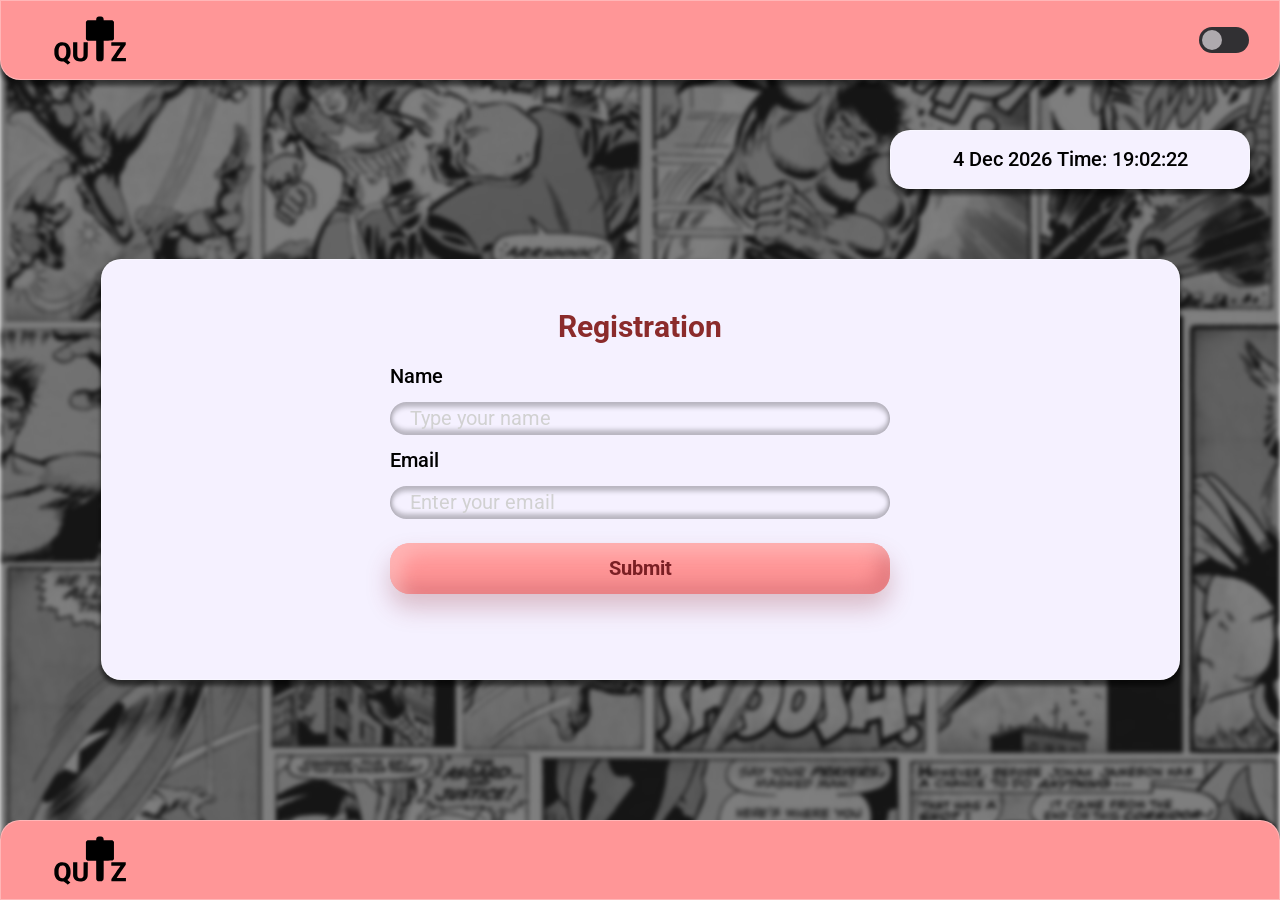
<file: index.html>
<!doctype html>
<html lang="en">
  <head>
    <meta charset="UTF-8" />
    <meta name="viewport" content="width=device-width, initial-scale=1.0" />
    <link rel="preconnect" href="https://fonts.googleapis.com" />
    <link rel="preconnect" href="https://fonts.gstatic.com" crossorigin />
    <link
      href="https://fonts.googleapis.com/css2?family=Roboto:ital,wght@0,100..900;1,100..900&display=swap"
      rel="stylesheet"
    />
    <link
      rel="stylesheet"
      href="https://cdnjs.cloudflare.com/ajax/libs/modern-normalize/3.0.1/modern-normalize.min.css"
      integrity="sha512-q6WgHqiHlKyOqslT/lgBgodhd03Wp4BEqKeW6nNtlOY4quzyG3VoQKFrieaCeSnuVseNKRGpGeDU3qPmabCANg=="
      crossorigin="anonymous"
      referrerpolicy="no-referrer"
    />
    <link rel="stylesheet" href="./css/style.css" />
    <title>Document</title>
  </head>
  <body>
    <div class="page-container">
      <!-- header -->
      <header class="header glass">
        <div class="container">
          <div class="nav-wrapper">
            <!-- logo -->
            <a href="./index.html" class="logo">
              <svg width="100" height="54">
                <use href="./image/sprite.svg#icon-logo-quiz-black"></use>
              </svg>
            </a>
            <!-- switch -->
            <div class="switch">
              <label class="switch">
                <input type="checkbox" />
                <span class="slider"></span>
              </label>
            </div>
          </div>
        </div>
      </header>

      <main class="main">
        <!-- hero - registration  -->
        <section class="hero">
          <div class="container">
            <div class="time glass">
              <p>Feb 1, 2025 Time:20:35</p>
            </div>
            <div class="form-container glass">
              <div class="form-wrapper">
                <h1 class="hero-title">Registration</h1>
                <form class="registration">
                  <label for="name">Name</label>
                  <input class="registration-input" type="text" name="name" id="name" placeholder="Type your name" pattern="[A-Za-z0-9 ]+" 
    title="Only letters, numbers, and spaces are allowed."   minlength="2" maxlength="22" required />
                  <label for="email">Email</label>
                  <input class="registration-input" type="email" name="email" id="email" placeholder="Enter your email" required/>
                  <button class="" type="submit">submit</button>
                </form>
              </div>
            </div>
          </div>
        </section>
      </main>
      <!-- footer -->
      <footer class="footer glass">
        <div class="container">
           <a href="./index.html" class="logo">
              <svg width="100" height="54">
                <use href="./image/sprite.svg#icon-logo-quiz-black"></use>
              </svg>
            </a>
        </div>
      </footer>
    </div>
    <script src="./js/main.js" type="module"></script>
    <script src="./js/home.js" type="module"></script>
    <script src="./js/registrationForm.js" type="module"></script>
  </body>
</html>
</file>
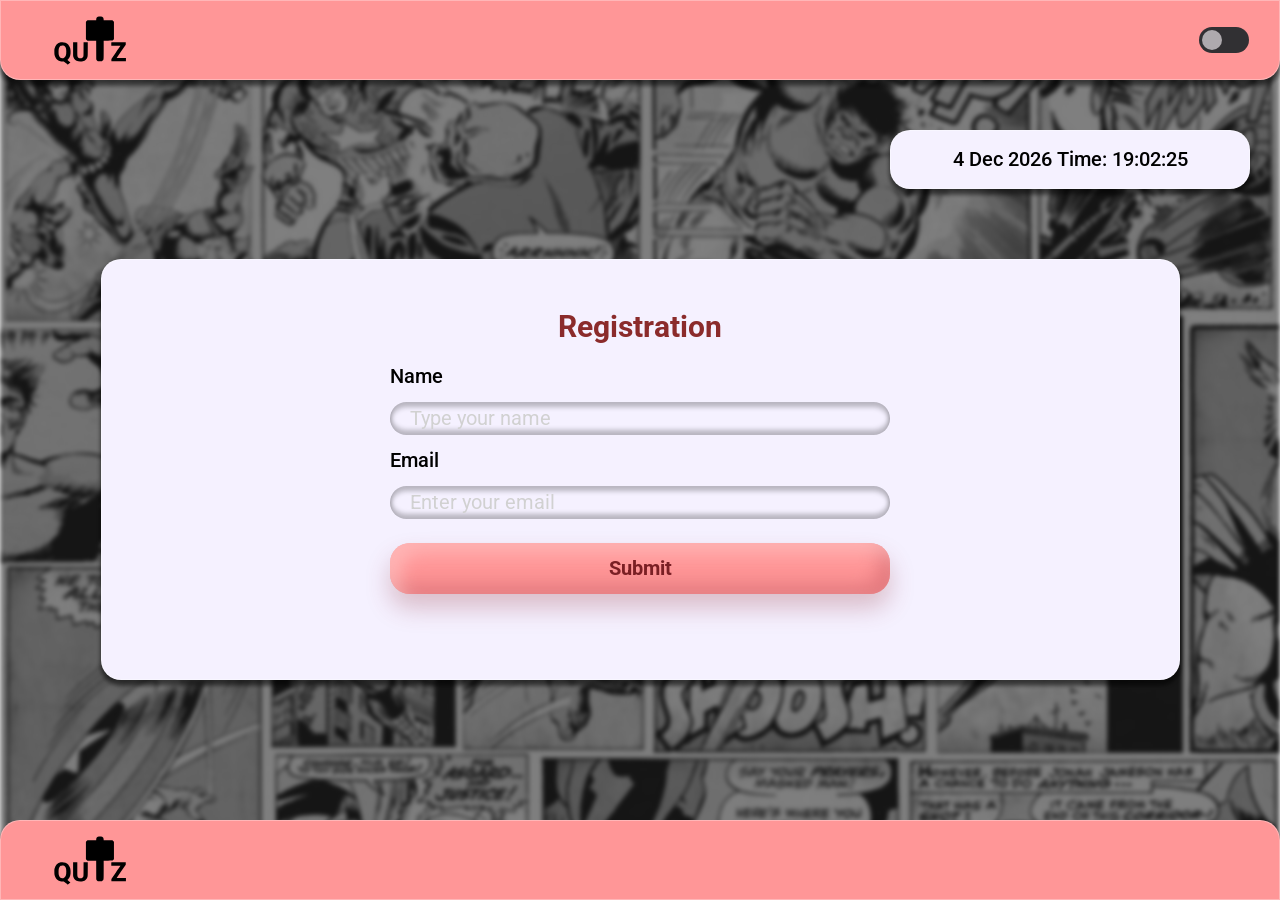
<file: pages/menu.html>
<!doctype html>
<html lang="en">
  <head>
    <meta charset="UTF-8" />
    <meta name="viewport" content="width=device-width, initial-scale=1.0" />
    <link rel="preconnect" href="https://fonts.googleapis.com" />
    <link rel="preconnect" href="https://fonts.gstatic.com" crossorigin />
    <link
      href="https://fonts.googleapis.com/css2?family=Roboto:ital,wght@0,100..900;1,100..900&display=swap"
      rel="stylesheet"
    />
    <link
      rel="stylesheet"
      href="https://cdnjs.cloudflare.com/ajax/libs/modern-normalize/3.0.1/modern-normalize.min.css"
      integrity="sha512-q6WgHqiHlKyOqslT/lgBgodhd03Wp4BEqKeW6nNtlOY4quzyG3VoQKFrieaCeSnuVseNKRGpGeDU3qPmabCANg=="
      crossorigin="anonymous"
      referrerpolicy="no-referrer"
    />
    <link rel="stylesheet" href="../css/style.css" />
    <title>Document</title>
  </head>
  <body>
    <div class="page-container">
      <!-- header -->
      <header class="header header-menu glass">
        <div class="container">
          <div class="nav-wrapper">
            <!-- logo -->
            <a href="../index.html" class="logo">
              <svg width="100" height="54">
                <use href="../image/sprite.svg#icon-logo-quiz-black"></use>
              </svg>
            </a>
            <!-- switch -->
            <div class="switch-wrapper">
              <div class="switch">
                <label class="switch">
                  <input type="checkbox" />
                  <span class="slider"></span>
                </label>
              </div>
            </div>
          </div>
        </div>
      </header>

      <main class="main">
        <!-- menu  -->
        <section class="hero">
          <div class="container">
            <div class="time glass">
              <p>Feb 1, 2025 Time:20:35</p>
            </div>
            <div class="menu-container glass">
              <h1 class="hero-title hero-title-menu menu-title">Menu</h1>
              <p>Chose your Quiz:</p>
              <ul class="menu-quiz-list">
                <li class="menu-quiz-item menu-quiz-item-bottom"><a href="#" class="menu-quiz-item-bottom-link">
                  <svg class=" menu-quiz-item-bottom-svg" width="150" height="150">
                    <use href="../image/sprite.svg#icon-arrow-right"></use>
                  </svg>
                </a></li>
              </ul>
            </div>
          </div>
        </section>
      </main>
      <!-- footer -->
      <footer class="footer footer-menu glass">
        <div class="container">
           <a href="/index.html" class="logo">
          <svg width="100" height="54">
            <use href="../image/sprite.svg#icon-logo-quiz-black"></use>
          </svg>
        </a>
        </div>
      </footer>
    </div>
    <script src="../js/main.js" type="module"></script>
    <script src="../js/menu.js" type="module"></script>
    <!-- <script src="../js/registrationForm.js" type="module"></script> -->
  </body>
</html>
</file>
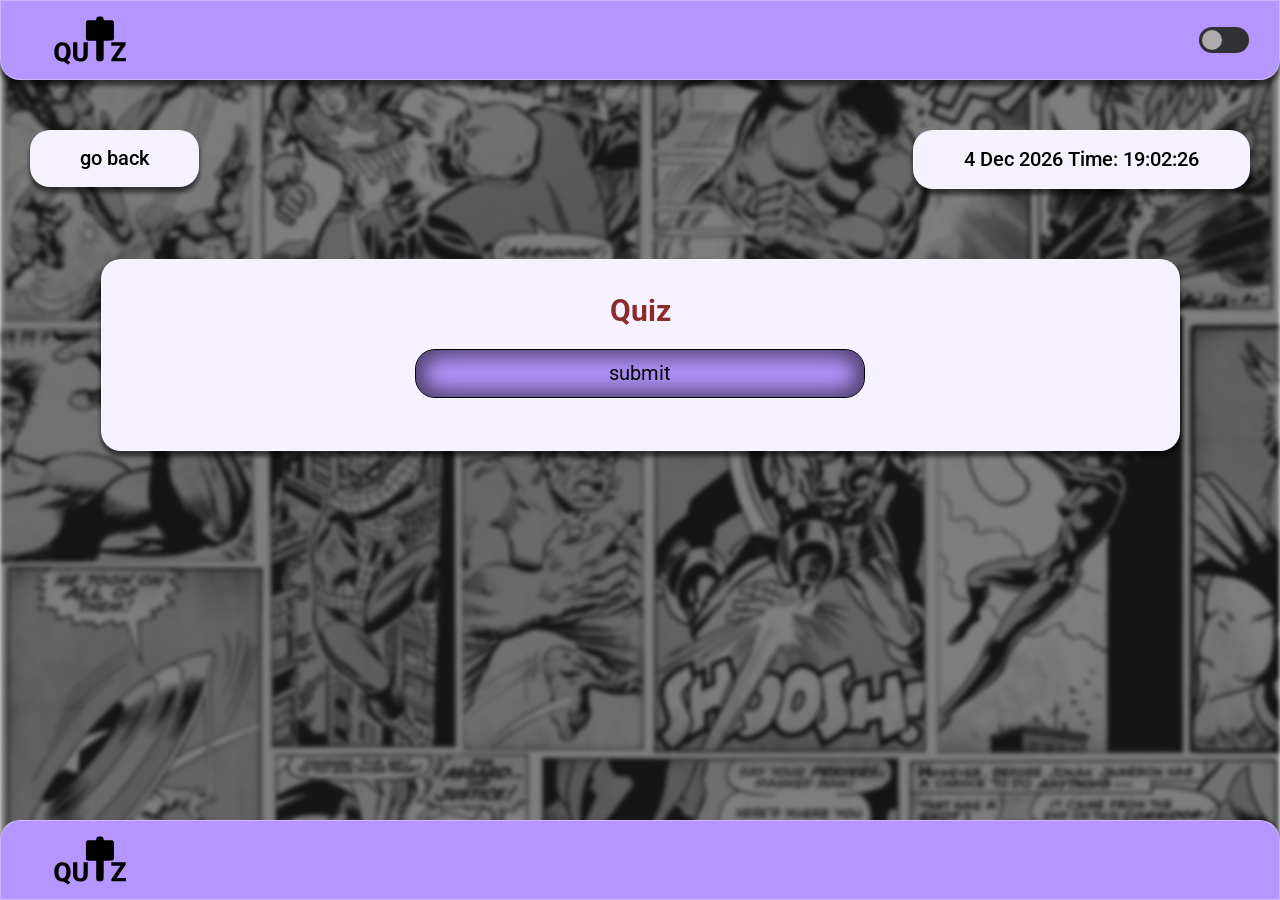
<file: pages/quiz.html>
<!doctype html>
<html lang="en">
  <head>
    <meta charset="UTF-8" />
    <meta name="viewport" content="width=device-width, initial-scale=1.0" />
    <link rel="preconnect" href="https://fonts.googleapis.com" />
    <link rel="preconnect" href="https://fonts.gstatic.com" crossorigin />
    <link
      href="https://fonts.googleapis.com/css2?family=Roboto:ital,wght@0,100..900;1,100..900&display=swap"
      rel="stylesheet"
    />
    <link
      rel="stylesheet"
      href="https://cdnjs.cloudflare.com/ajax/libs/modern-normalize/3.0.1/modern-normalize.min.css"
      integrity="sha512-q6WgHqiHlKyOqslT/lgBgodhd03Wp4BEqKeW6nNtlOY4quzyG3VoQKFrieaCeSnuVseNKRGpGeDU3qPmabCANg=="
      crossorigin="anonymous"
      referrerpolicy="no-referrer"
    />
    <link rel="stylesheet" href="../css/style.css" />
    <title>Quiz</title>
  </head>
  <body>
    <div class="page-container">
      <!-- header -->
      <header class="header header-menu glass">
        <div class="container">
          <div class="nav-wrapper">
            <!-- logo -->
            <a href="../index.html" class="logo">
              <svg width="100" height="54">
                <use href="../image/sprite.svg#icon-logo-quiz-black"></use>
              </svg>
            </a>
            <!-- switch -->
            <div class="switch-wrapper">
              <div class="switch">
                <label class="switch">
                  <input type="checkbox" />
                  <span class="slider"></span>
                </label>
              </div>
            </div>
          </div>
        </div>
      </header>

      <main class="main">
        <!-- Quiz  -->
        <section class="hero">
          <div class="container">
            <div class="wrapper-back-time">
              <a href="./menu.html">
                <div class="back-btn">
                  <span>go back</span>
                </div>
              </a>
              <div class="time glass">
                <p>Feb 1, 2025 Time:20:35</p>
              </div>
            </div>
            <div class="quiz-container glass">
              <h1 class="hero-title hero-title-menu quiz-title">Quiz</h1>
              <form action="" class="quiz-form">
                <div class="questions"></div>
                <button class="submit-quiz-btn" type="submit">submit</button>
              </form>
            </div>
          </div>
        </section>
      </main>
      <!-- footer -->
      <footer class="footer footer-menu glass">
       <div class="container">
         <a href="/index.html" class="logo">
          <svg width="100" height="54">
            <use href="../image/sprite.svg#icon-logo-quiz-black"></use>
          </svg>
        </a>
       </div>
      </footer>
    </div>
    <script src="../js/main.js" type="module"></script>
    <script src="../js/quiz.js" type="module"></script>
  </body>
</html>
</file>
<file: css/style.css>
:root {
  --font-family: "Roboto", sans-serif;
  --index-background: #ff9697;
  --menu-background: #b596ff;
  --content-background: #f5f1ff;

  --title-color: #8b2b2b;
  --title-quiz-color: #b596ff;
  --main-text-color: #000;

  --btn-goBack-color: #fff;
  --svg-fill-color: #62ff77;
  --box-shadow:
    0 5px 5px 0 rgba(0, 0, 0, 0.25), 0 5px 5px 0 rgba(0, 0, 0, 0.25),
    0 5px 5px 0 rgba(0, 0, 0, 0.25);

  --button-box-shadow:
    inset 0 15px 15px 0 rgba(0, 0, 0, 0.25),
    inset 0 -15px 15px 0 rgba(0, 0, 0, 0.25),
    inset 15px 0 15px 0 rgba(0, 0, 0, 0.25),
    inset -15px 0 15px 0 rgba(0, 0, 0, 0.25);

  --card-box-shadow:
    inset 15px 15px 10px 0 rgba(0, 0, 0, 0.5),
    inset -15px -15px 10px 0 rgba(0, 0, 0, 0.5),
    inset 15px 15px 10px 0 rgba(0, 0, 0, 0.5),
    inset -15px -15px 10px 0 rgba(0, 0, 0, 0.5);
  --card-background: rgba(0, 0, 0, 0.2);

  --input-background: rgba(143, 143, 143, 0.3);
  --input-box-shadow:
    inset 0 5px 5px 0 rgba(0, 0, 0, 0.25),
    inset 0 -5px 5px 0 rgba(0, 0, 0, 0.25);
}

h1,
h2,
h3,
h4,
h5,
h6 {
  margin: 0;
}
h1 {
  text-align: center;
  color: var(--title-color);
}
p {
  margin: 0;
}
ul,
ol {
  list-style-type: none;
  padding: 0px;
}
a {
  display: inline-block;
  text-decoration: none;
}
img {
  display: block;
  width: 100%;
}
.page-container {
  min-height: 100vh;
  display: flex;
  flex-direction: column;
}
.main {
  flex-grow: 1;
}
.container {
  max-width: 1700px;
  padding: 0 10px;
  margin: 0 auto;
}
body {
  font-family: var(--font-family);
  font-weight: 500;

  color: #000;
  position: relative;
  transition: color 250ms ease;
}

body::before {
  content: "";
  position: fixed;
  inset: 0;

  background:
    linear-gradient(rgba(0, 0, 0, 0.5), rgba(0, 0, 0, 0.5)),
    url("../image/marvel.jpg");

  background-position: center;
  background-size: cover;

  filter: blur(2px);
  z-index: -1;
}
input {
  box-sizing: border-box;
  border: none;
  border-radius: 20px;
  outline: none;
  box-shadow:
    inset 0 5px 5px 0 rgba(0, 0, 0, 0.25),
    inset 0 -5px 5px 0 rgba(0, 0, 0, 0.25);
  background: transparent;
  padding: 5px 20px;
}
input::placeholder {
  color: #d1d1d1;
}

button {
  border: none;
  border-radius: 20px;
  cursor: pointer;
  box-shadow:
    0 5px 4px 0 rgba(0, 0, 0, 0.25),
    0 5px 5px 0 rgba(0, 0, 0, 0.25),
    0 5px 5px 0 rgba(0, 0, 0, 0.25);
}

.switch {
  --secondary-container: #3a4b39;
  --primary: #84da89;
  font-size: 17px;
  position: relative;
  display: inline-block;
  width: 40px;
  height: 20px;
}
/* .switch {
  --secondary-container: #3a4b39;
  --primary: #84da89;
  font-size: 17px;
  position: relative;
  display: inline-block;
  width: 50px;
  height: 26px;
} */

.switch input {
  display: none;
  opacity: 0;
  width: 0;
  height: 0;
}

.slider {
  position: absolute;
  cursor: pointer;
  top: 0;
  left: 0;
  right: 0;
  bottom: 0;
  background-color: #313033;
  transition: 0.2s;
  border-radius: 30px;
}

.slider:before {
  position: absolute;
  content: "";
  height: 15px;
  width: 15px;
  border-radius: 20px;
  left: 0px;
  bottom: 3px;
  background-color: #aeaaae;
  transition: 0.4s;
}
/* .slider:before {
  position: absolute;
  content: "";
  height: 20px;
  width: 20px;
  border-radius: 20px;
  left: 3px;
  bottom: 3px;
  background-color: #aeaaae;
  transition: 0.4s;
} */

input:checked + .slider::before {
  background-color: var(--primary);
}

input:checked + .slider {
  background-color: var(--secondary-container);
}

input:focus + .slider {
  box-shadow: 0 0 1px var(--secondary-container);
}

input:checked + .slider:before {
  transform: translateX(24px);
}

/* #region GLAS */
.glass {
  background: rgba(255, 255, 255, 0.2);
  border-radius: 20px;
  border: 1px solid rgba(255, 255, 255, 0.3);
  box-shadow: 0 8px 32px rgba(0, 0, 0, 0.25);
}

@supports (backdrop-filter: blur(10px)) {
  .glass {
    backdrop-filter: blur(12px);
    -webkit-backdrop-filter: blur(12px);
  }
}

body.glass-theme {
  color: #e2d6ff;
}

body.glass-theme .header,
body.glass-theme .footer,
body.glass-theme .form-container {
  background: rgb(255 183 184 / 28%);
  border: 1px solid rgba(255, 255, 255, 0.24);
}

body.glass-theme .header-menu,
body.glass-theme .header-quiz,
body.glass-theme .footer-menu,
body.glass-theme .footer-quiz,
body.glass-theme .menu-container,
body.glass-theme .quiz-container {
  background: rgb(187 158 255 / 28%);
  border: 1px solid rgba(255, 255, 255, 0.24);
}

body.glass-theme .time,
body.glass-theme .back-btn {
  background: rgba(245, 241, 255, 0.22);
  border: 1px solid rgba(255, 255, 255, 0.3);
}

body.glass-theme .time p,
body.glass-theme .back-btn a {
  color: #fff;
}

body.glass-theme .hero-title,
body.glass-theme label,
body.glass-theme .footer,
body.glass-theme .header {
  color: #e2d6ff;
}
body.glass-theme .hero-title-menu {
  color: #ffb8b8;
}
body.glass-theme .form-wrapper button[type="submit"] {
  background: #8c5253;
  color: #e2d6ff;
  box-shadow:
    inset 8px 8px 16px rgba(255, 110, 124, 0.34),
    inset -8px -8px 16px rgba(140, 0, 12, 0.48),
    0 14px 24px rgba(92, 0, 8, 0.34);
}

body.glass-theme .form-wrapper button[type="submit"]:hover,
body.glass-theme .form-wrapper button[type="submit"]:focus {
  background: #c48081;
  color: #f3ebff;
  box-shadow:
    inset 10px 10px 18px rgba(255, 124, 137, 0.26),
    inset -10px -10px 18px rgba(110, 0, 10, 0.52),
    0 18px 28px rgba(92, 0, 8, 0.38),
    0 0 0 4px rgba(255, 0, 4, 0.18);
}
body.glass-theme .quiz-form .submit-quiz-btn {
  background: rgba(181, 150, 255, 0.2);
  color: #f3ebff;
  border: 1px solid rgba(210, 190, 255, 0.35);
  box-shadow:
    inset 8px 8px 16px rgba(220, 200, 255, 0.28),
    inset -8px -8px 16px rgba(80, 45, 150, 0.45),
    0 14px 24px rgba(90, 55, 170, 0.32);
}

body.glass-theme .quiz-form .submit-quiz-btn:hover,
body.glass-theme .quiz-form .submit-quiz-btn:focus {
  background: rgba(181, 150, 255, 0.34);
  color: #ffffff;
  border-color: rgba(235, 220, 255, 0.55);
  box-shadow:
    inset 10px 10px 18px rgba(235, 220, 255, 0.32),
    inset -10px -10px 18px rgba(65, 35, 135, 0.52),
    0 18px 28px rgba(90, 55, 170, 0.42),
    0 0 0 4px rgba(181, 150, 255, 0.2);
}
body.glass-theme .quiz-form .submit-quiz-btn:disabled {
  background: rgba(140, 140, 150, 0.25);
  color: rgba(230, 230, 235, 0.45);
  border: 1px solid rgba(180, 180, 190, 0.25);
  box-shadow:
    inset 6px 6px 12px rgba(255, 255, 255, 0.08),
    inset -6px -6px 12px rgba(60, 60, 70, 0.35),
    0 8px 16px rgba(0, 0, 0, 0.18);
  cursor: not-allowed;
  pointer-events: none;
  opacity: 0.65;
}
body.glass-theme .quiz-container .correct {
  color: #62ff77;
}
body.glass-theme .quiz-container .incorrect {
  color: #ff4c4e;
}

body.glass-theme .quiz-container .quiz-total-score {
  color: #ff4c4e;
}
body.glass-theme .quiz-container .quiz-total-score.passColor {
  color: #62ff77;
}
body.glass-theme .back-btn > span {
  color: #ffffff;
}
body.glass-theme .logout-btn {
  color: #62ff77;
}
body.glass-theme .menu-quiz-item-bottom-svg{
  fill:#E2D6FF;
}
/* #endregion */

/* #region header */
.nav-wrapper {
  display: flex;
  justify-content: space-between;
  align-items: center;
}
.logo {
  display: inline-flex;
  align-items: center;
  justify-content: center;
  border-radius: 16px;
  padding: 5px;
  transition:
    transform 450ms ease,
    filter 450ms ease,
    box-shadow 450ms ease;
  transform-origin: center;
}
.logo svg {
  width: 60px;
  height: 40px;
  display: block;
  transition:
    transform 450ms ease,
    filter 450ms ease;
  transform-origin: center;
}

.logo:hover svg,
.logo:focus-visible svg {
  transform: rotate(360deg) scale(1.08);
  filter: brightness(0) saturate(100%) invert(95%) sepia(20%) saturate(428%)
    hue-rotate(295deg) brightness(107%) contrast(104%)
    drop-shadow(0 8px 14px rgba(72, 15, 22, 0.28));
}
.header {
  box-shadow:
    0 5px 5px 0 rgba(0, 0, 0, 0.25),
    0 5px 5px 0 rgba(0, 0, 0, 0.25),
    0 5px 5px 0 rgba(0, 0, 0, 0.25);
  background: #ff9697;
  border-radius: 0 0 20px 20px;
}
.header-menu,
.header-quiz {
  background: #b596ff;
}
.logout-btn {
  color: #000;
}
/* #endregion */

/* #region hero */
.hero {
  margin: 50px 0;
}
.time {
  margin-left: auto;
  max-width: 360px;
  border-radius: 20px;
  padding: 4px 12px;
  /* padding: 17px 50px; */
  display: flex;
  align-items: center;
  justify-content: center;
  box-shadow:
    0 5px 5px 0 rgba(0, 0, 0, 0.25),
    0 5px 5px 0 rgba(0, 0, 0, 0.25),
    0 5px 5px 0 rgba(0, 0, 0, 0.25);
  background: #f5f1ff;
  margin-bottom: 70px;
}
.form-container,
.menu-container,
.quiz-container {
  margin: 0 auto;
  max-width: 1079px;
  padding: 25px 30px 40px;
  border-radius: 20px;

  box-shadow:
    0 5px 4px 0 rgba(0, 0, 0, 0.25),
    0 5px 5px 0 rgba(0, 0, 0, 0.25),
    0 5px 5px 0 rgba(0, 0, 0, 0.25);
  background: #f5f1ff;
}
.form-wrapper {
  max-width: 500px;
  margin: 0 auto;
}
.registration-input {
  width: 100%;
}
.form-wrapper form {
  display: flex;
  flex-direction: column;
  gap: 14px;
}
.form-wrapper button[type="submit"] {
  width: 100%;
  box-sizing: border-box;
  margin-top: 10px;
  padding: 14px 20px;
  border: none;
  border-radius: 20px;
  background: #ff9697;
  color: #7a1f24;
  font-size: 20px;
  font-weight: 700;
  text-transform: capitalize;
  box-shadow:
    inset 10px 10px 18px rgba(255, 198, 198, 0.65),
    inset -10px -10px 18px rgba(184, 77, 88, 0.38),
    0 14px 24px rgba(146, 52, 62, 0.28),
    0 6px 10px rgba(255, 255, 255, 0.2);
  transition:
    background-color 250ms ease,
    box-shadow 250ms ease,
    transform 250ms ease,
    color 250ms ease;
}
.form-wrapper button[type="submit"]:hover,
.form-wrapper button[type="submit"]:focus {
  background: #eb7f82;
  color: #64161d;
  box-shadow:
    inset 12px 12px 22px rgba(255, 190, 190, 0.45),
    inset -12px -12px 20px rgba(154, 49, 60, 0.42),
    0 18px 28px rgba(125, 37, 46, 0.32),
    0 0 0 4px rgba(255, 150, 151, 0.18);
  transform: translateY(-2px);
}
.form-wrapper button[type="submit"]:active {
  transform: translateY(1px);
  box-shadow:
    inset 14px 14px 20px rgba(157, 56, 67, 0.34),
    inset -8px -8px 16px rgba(255, 198, 198, 0.28),
    0 8px 14px rgba(125, 37, 46, 0.24);
}
.hero-title {
  margin-bottom: 20px;
}
/* #endregion */

/* #region footer */
.footer {
  box-shadow:
    0 5px 5px 0 rgba(0, 0, 0, 0.25),
    0 5px 5px 0 rgba(0, 0, 0, 0.25),
    0 5px 5px 0 rgba(0, 0, 0, 0.25);
  background: #ff9697;
  border-radius: 20px 20px 0 0;
}
.footer-menu,
.footer-quiz {
  background: #b596ff;
}
/* #endregion footer */

/* #region menu */
.menu-quiz-list {
  display: grid;
  justify-content: center;
  gap: 50px;
}
.menu-quiz-item {
  max-width: 200px;
  flex-basis: 100%;
  border-radius: 20px;
  background: rgba(1, 0, 0, 0.9);
}
.menu-quiz-item-link{
  padding: 5px;
}
.menu-quiz-item-bottom{
      display: flex;
    justify-content: center;
    align-items: center;
  height: 220px;
}
.menu-quiz-item-bottom-svg{
  fill: #B596FF;
}
.menu-quiz-item-bottom-link{
  padding: 20px;
}
.menu-quiz-img-wrap {
  position: relative;
  border: 1px solid #000;
  border-radius: 20px;
  overflow: hidden;
  background: #000;
}
.menu-quiz-img-wrap::after {
  content: "";
  position: absolute;
  inset: 0;
  border-radius: 20px;
  pointer-events: none;

  box-shadow:
    inset 18px 18px 20px rgba(0, 0, 0, 0.8),
    inset -18px -18px 20px rgba(0, 0, 0, 0.8);

  background: rgba(0, 0, 0, 0.15);
}
.menu-quiz-img {
  border: 1px solid #000;
  border-radius: 20px;

  /* height: 100%;
  filter: grayscale(100%); */
}
.menu-quiz-wrap-text {
  font-weight: 400;
  font-size: 16px;
  color: #fff;
  text-align: center;
  padding: 10px 20px;
}
.switch-wrapper {
  display: flex;
  justify-content: center;
  align-items: center;
}
.logout-wrapper {
  display: flex;
  justify-content: center;
  align-items: center;
}
.logout-btn {
  display: flex;
  justify-content: center;
  align-items: center;
  background: transparent;
  box-shadow: none;
}
.logout-icon-wrapper {
  display: flex;
  justify-content: center;
  align-items: center;
  width: 30px;
  height: 30px;
  border-radius: 20px;
  background: azure;
  margin-right: 5px;
}
/* #endregion */

/* #region quiz */
.back-btn {
  max-width: 360px;
  border-radius: 20px;
  padding: 8px 10px;
  /* padding: 17px 50px; */
  display: flex;
  align-items: center;
  justify-content: center;
  box-shadow:
    0 5px 5px 0 rgba(0, 0, 0, 0.25),
    0 5px 5px 0 rgba(0, 0, 0, 0.25),
    0 5px 5px 0 rgba(0, 0, 0, 0.25);
  background: #f5f1ff;
  margin-bottom: 70px;
}
.wrapper-back-time {
  display: flex;
  justify-content: space-between;
}
.quiz-container {
  padding: 20px 10px;
}
.quiz-form {
  max-width: 450px;
  margin: 0 auto;
}
.quiz-form .submit-quiz-btn {
  width: 100%;
  padding: 12px;
  border: 1px solid #000;
  border-radius: 20px;
  box-shadow:
    inset 0 15px 15px 0 rgba(0, 0, 0, 0.25),
    inset 0 -15px 15px 0 rgba(0, 0, 0, 0.25),
    inset 15px 0 15px 0 rgba(0, 0, 0, 0.25),
    inset -15px 0 15px 0 rgba(0, 0, 0, 0.25);
  background: #b596ff;
  transition:
    background ease 500ms,
    color ease 500ms;
}
.quiz-form .submit-quiz-btn:disabled {
  background: #9a9a9a;
  color: #d6d6d6;
  border-color: #555;
  cursor: not-allowed;
  opacity: 0.65;

  box-shadow:
    inset 0 15px 15px 0 rgba(0, 0, 0, 0.18),
    inset 0 -15px 15px 0 rgba(0, 0, 0, 0.18),
    inset 15px 0 15px 0 rgba(0, 0, 0, 0.18),
    inset -15px 0 15px 0 rgba(0, 0, 0, 0.18);

  pointer-events: none;
}
.submit-quiz-btn:hover,
.submit-quiz-btn:focus {
  background: #7d45ff;
  color: white;
}
.quiz-input-wrapper {
  max-width: 686px;
  margin-bottom: 33px;
  border-bottom: 5px solid #b596ff;
}
.quiz-input-wrapper .feedback {
  display: block;
  margin: 10px 0;
}
.quiz-form-text {
  margin-bottom: 22px;
}
.correct {
  color: #0f621a;
}
.incorrect {
  color: #7b0f15;
}
.quiz-total-score {
  text-align: center;
  margin-bottom: 20px;
}
.quiz-total-score {
  color: #7b0f15;
}
.quiz-total-score.passColor {
  color: #0f621a;
}
.back-btn > span {
  color: #000;
}
/* #endregion */
@media screen and (max-width: 350px) {
  .logout-wrapper >p{
    font-size: 12px;
  }
  .logout-icon-wrapper {
    margin-right: 2px;
    font-size: 12px;
}
  .back-btn {
    padding: 14px 10px;
  }
  .time {
    max-width: 138px;
  }
}
@media screen and (min-width: 860px) {
  .container {
    padding: 0 30px;
  }
  body {
    font-size: 20px;
  }

  .form-container,
  .menu-container,
  .quiz-container {
    padding: 50px 70px 85px;
  }
  .logo {
    padding: 12px;
  }
  .logo svg {
    width: 100px;
    height: 54px;
  }
  .logout-icon-wrapper {
    width: 40px;
    height: 40px;
  }
  .switch {
    width: 50px;
    height: 26px;
  }
  .slider:before {
    height: 20px;
    width: 20px;
    left: 3px;
  }
  .quiz-container {
    padding: 34px 158px 52px;
  }
  .menu-quiz-list {
    display: flex;
    justify-content: center;
    gap: 120px;
    row-gap: 55px;
    flex-wrap: wrap;
  }
  .menu-quiz-item {
    max-width: 200px;
    flex-basis: calc((100% - 120px) / 2);
  }
  .time {
    padding: 17px 50px;
  }
  .back-btn {
    padding: 17px 50px;
  }
}
@media screen and (min-width: 1200px) {
  .menu-quiz-item {
    max-width: 200px;
    flex-basis: calc((100% - 120px * 2) / 3);
  }
}
</file>
